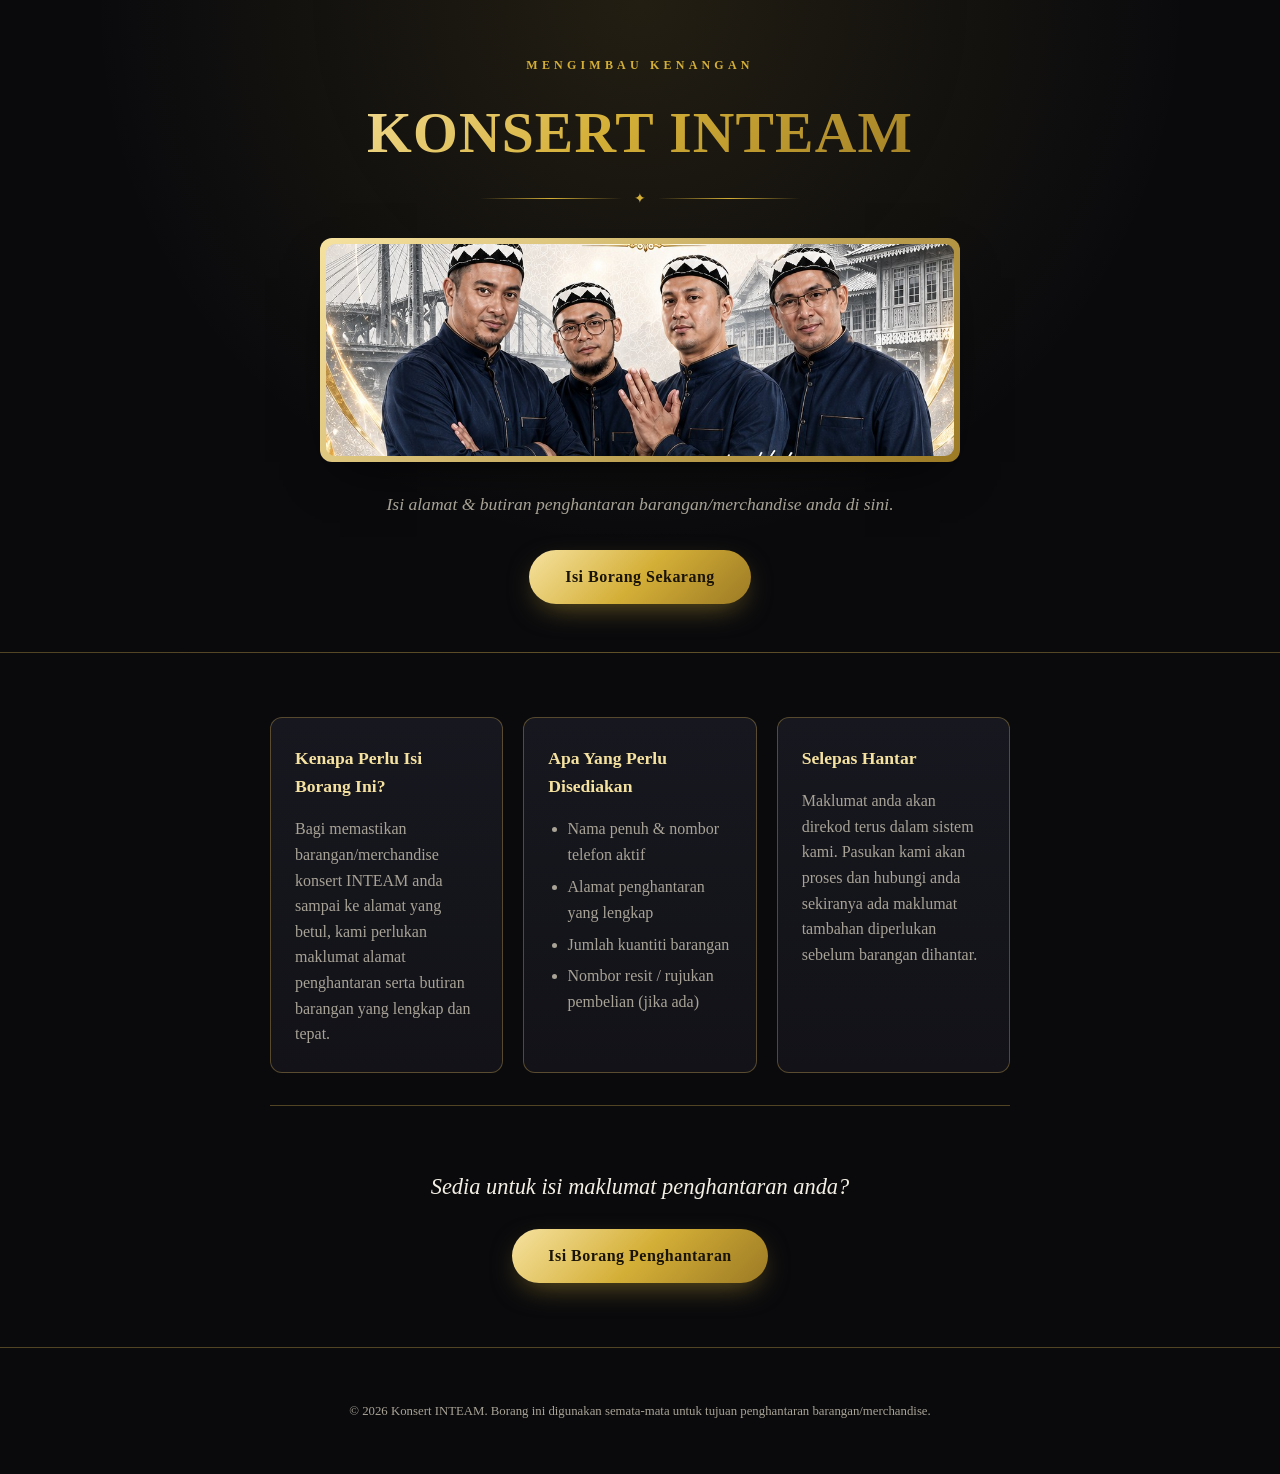
<file: index.html>
<!DOCTYPE html>
<html lang="ms">
<head>
<meta charset="UTF-8">
<meta name="viewport" content="width=device-width, initial-scale=1.0">
<title>Konsert INTEAM — Borang Penghantaran Barangan</title>
<link rel="stylesheet" href="style.css">
</head>
<body>
  <header class="hero">
    <div class="hero-inner">
      <p class="eyebrow">Mengimbau Kenangan</p>
      <h1 class="gold-text">KONSERT INTEAM</h1>
      <div class="divider"><span>&#10022;</span></div>

      <div class="hero-photo-frame">
        <img src="assets/inteam-group.jpg" alt="Kumpulan INTEAM" width="1024" height="345">
      </div>

      <p class="tagline">Isi alamat &amp; butiran penghantaran barangan/merchandise anda di sini.</p>
      <a class="btn btn-primary" href="form.html">Isi Borang Sekarang</a>
    </div>
  </header>

  <main class="container">
    <section class="info-grid">
      <div class="info-card">
        <h2>Kenapa Perlu Isi Borang Ini?</h2>
        <p>Bagi memastikan barangan/merchandise konsert INTEAM anda sampai ke alamat yang betul, kami perlukan
          maklumat alamat penghantaran serta butiran barangan yang lengkap dan tepat.</p>
      </div>
      <div class="info-card">
        <h2>Apa Yang Perlu Disediakan</h2>
        <ul>
          <li>Nama penuh &amp; nombor telefon aktif</li>
          <li>Alamat penghantaran yang lengkap</li>
          <li>Jumlah kuantiti barangan</li>
          <li>Nombor resit / rujukan pembelian (jika ada)</li>
        </ul>
      </div>
      <div class="info-card">
        <h2>Selepas Hantar</h2>
        <p>Maklumat anda akan direkod terus dalam sistem kami. Pasukan kami akan proses dan hubungi anda
          sekiranya ada maklumat tambahan diperlukan sebelum barangan dihantar.</p>
      </div>
    </section>

    <section class="cta-block">
      <h2>Sedia untuk isi maklumat penghantaran anda?</h2>
      <a class="btn btn-primary" href="form.html">Isi Borang Penghantaran</a>
    </section>
  </main>

  <footer class="site-footer">
    <p>&copy; 2026 Konsert INTEAM. Borang ini digunakan semata-mata untuk tujuan penghantaran barangan/merchandise.</p>
  </footer>
</body>
</html>
</file>
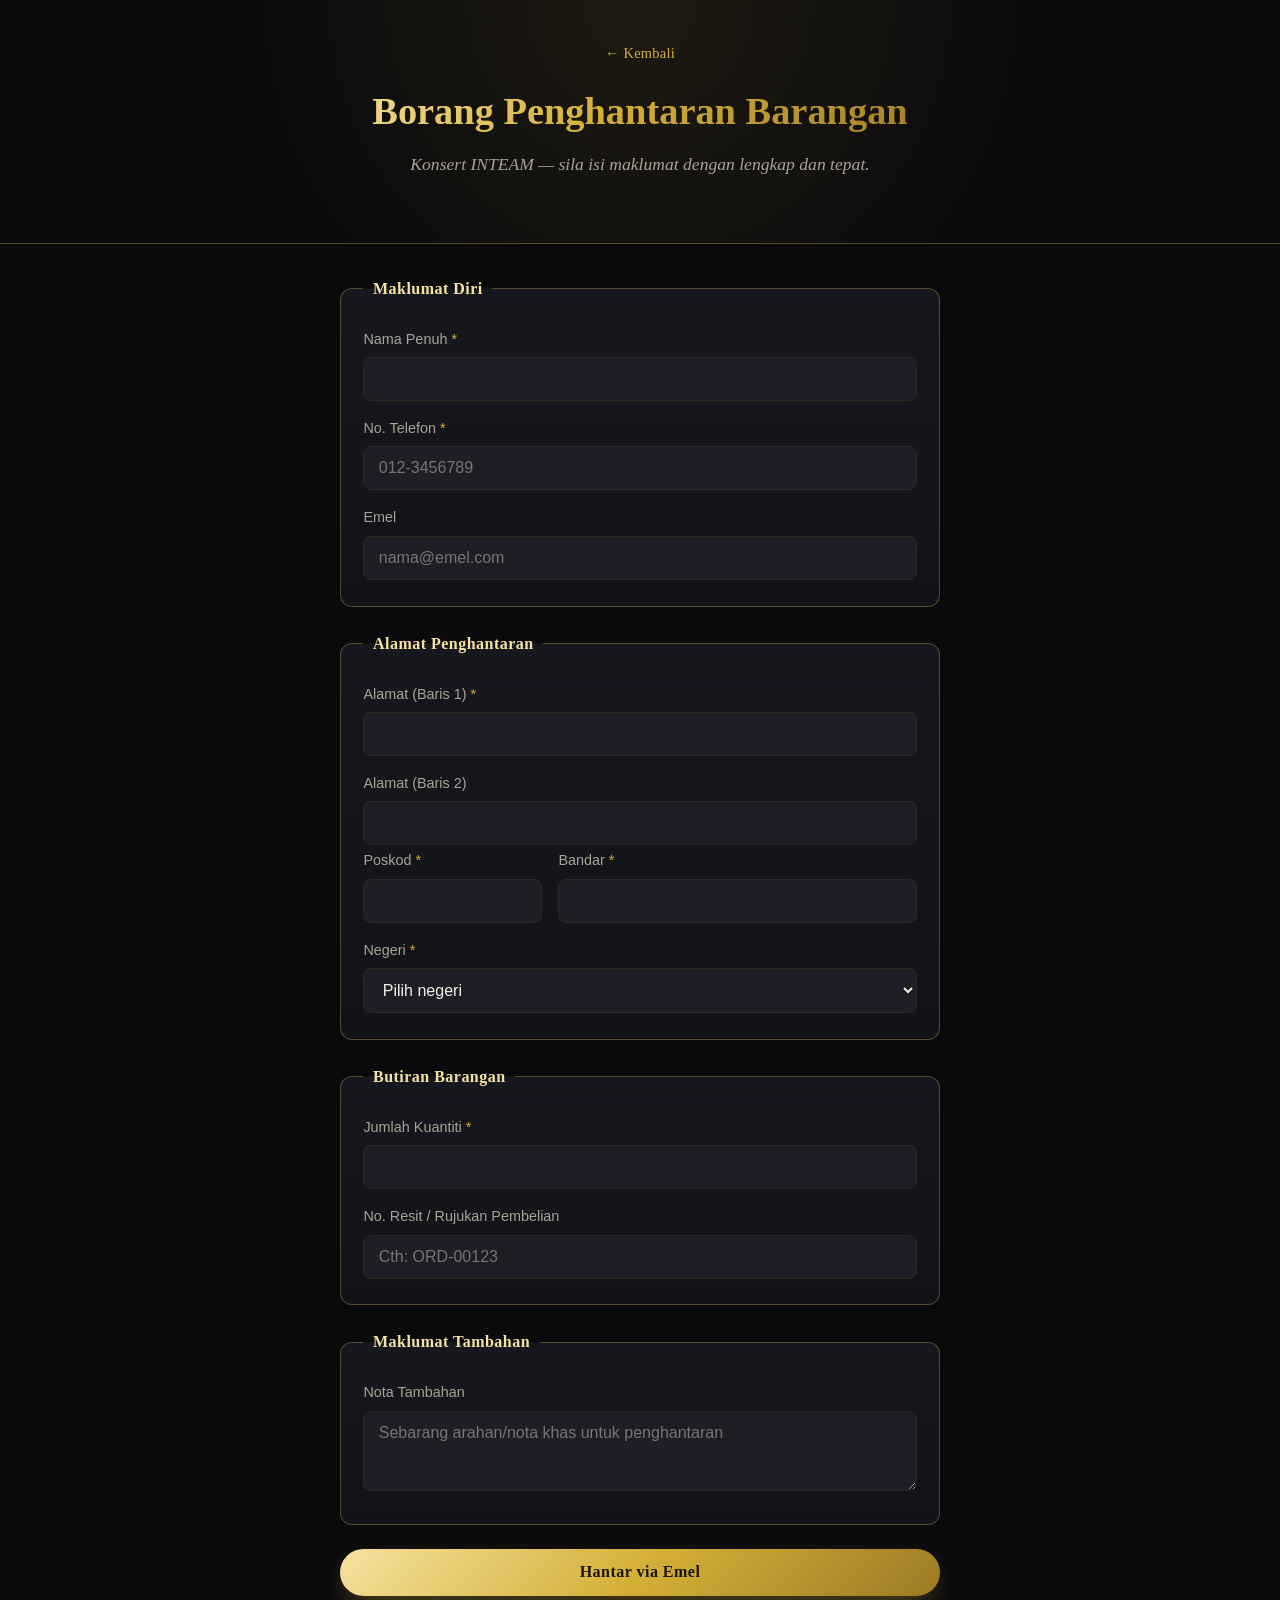
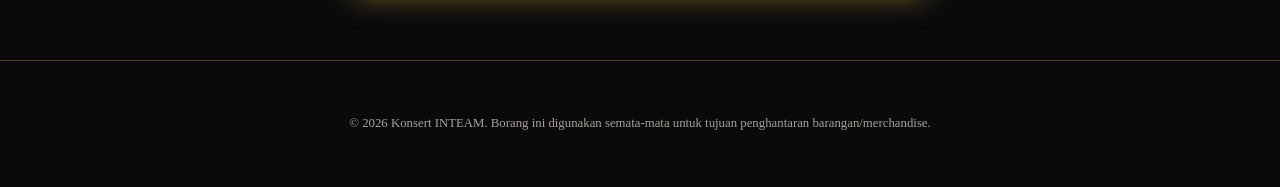
<file: form.html>
<!DOCTYPE html>
<html lang="ms">
<head>
<meta charset="UTF-8">
<meta name="viewport" content="width=device-width, initial-scale=1.0">
<title>Borang Penghantaran Barangan — Konsert INTEAM</title>
<link rel="stylesheet" href="style.css">
</head>
<body>
  <header class="page-header">
    <div class="page-header-inner">
      <a href="index.html" class="back-link">&larr; Kembali</a>
      <h1 class="gold-text">Borang Penghantaran Barangan</h1>
      <p class="tagline">Konsert INTEAM — sila isi maklumat dengan lengkap dan tepat.</p>
    </div>
  </header>

  <main class="container form-container">
    <form id="postage-form" novalidate>

      <fieldset>
        <legend>Maklumat Diri</legend>

        <label for="fullName">Nama Penuh <span class="required">*</span></label>
        <input type="text" id="fullName" name="fullName" required autocomplete="name">

        <label for="phone">No. Telefon <span class="required">*</span></label>
        <input type="tel" id="phone" name="phone" required autocomplete="tel" placeholder="012-3456789">

        <label for="email">Emel</label>
        <input type="email" id="email" name="email" autocomplete="email" placeholder="nama@emel.com">
      </fieldset>

      <fieldset>
        <legend>Alamat Penghantaran</legend>

        <label for="addressLine1">Alamat (Baris 1) <span class="required">*</span></label>
        <input type="text" id="addressLine1" name="addressLine1" required autocomplete="address-line1">

        <label for="addressLine2">Alamat (Baris 2)</label>
        <input type="text" id="addressLine2" name="addressLine2" autocomplete="address-line2">

        <div class="row">
          <div class="col">
            <label for="postcode">Poskod <span class="required">*</span></label>
            <input type="text" id="postcode" name="postcode" required inputmode="numeric" autocomplete="postal-code">
          </div>
          <div class="col">
            <label for="city">Bandar <span class="required">*</span></label>
            <input type="text" id="city" name="city" required autocomplete="address-level2">
          </div>
        </div>

        <label for="state">Negeri <span class="required">*</span></label>
        <select id="state" name="state" required autocomplete="address-level1">
          <option value="" disabled selected>Pilih negeri</option>
          <option>Johor</option>
          <option>Kedah</option>
          <option>Kelantan</option>
          <option>Melaka</option>
          <option>Negeri Sembilan</option>
          <option>Pahang</option>
          <option>Perak</option>
          <option>Perlis</option>
          <option>Pulau Pinang</option>
          <option>Sabah</option>
          <option>Sarawak</option>
          <option>Selangor</option>
          <option>Terengganu</option>
          <option>W.P. Kuala Lumpur</option>
          <option>W.P. Labuan</option>
          <option>W.P. Putrajaya</option>
        </select>
      </fieldset>

      <fieldset>
        <legend>Butiran Barangan</legend>

        <label for="quantity">Jumlah Kuantiti <span class="required">*</span></label>
        <input type="number" id="quantity" name="quantity" min="1" step="1" required>

        <label for="orderRef">No. Resit / Rujukan Pembelian</label>
        <input type="text" id="orderRef" name="orderRef" placeholder="Cth: ORD-00123">
      </fieldset>

      <fieldset>
        <legend>Maklumat Tambahan</legend>
        <label for="notes">Nota Tambahan</label>
        <textarea id="notes" name="notes" rows="3" placeholder="Sebarang arahan/nota khas untuk penghantaran"></textarea>
      </fieldset>

      <button type="submit" class="btn btn-primary" id="submit-btn">Hantar via Emel</button>
    </form>
  </main>

  <footer class="site-footer">
    <p>&copy; 2026 Konsert INTEAM. Borang ini digunakan semata-mata untuk tujuan penghantaran barangan/merchandise.</p>
  </footer>

  <script src="config.js"></script>
  <script src="script.js"></script>
</body>
</html>
</file>
<file: style.css>
:root {
  --bg: #0a0a0d;
  --bg-elevated: #121218;
  --surface: #17171f;
  --surface-2: #1e1e27;
  --border: #2c2a20;
  --border-gold: rgba(212, 175, 85, 0.35);
  --text: #f3efe4;
  --text-muted: #a8a396;
  --gold-1: #f6e2a0;
  --gold-2: #d4af37;
  --gold-3: #9c7a24;
  --success: #4caf82;
  --error: #e0715a;
  --radius: 12px;
  font-size: 16px;
}

* { box-sizing: border-box; }

body {
  margin: 0;
  font-family: Georgia, "Times New Roman", "Noto Serif", serif;
  background: var(--bg);
  color: var(--text);
  line-height: 1.6;
}

.gold-text {
  background: linear-gradient(135deg, var(--gold-1) 0%, var(--gold-2) 45%, var(--gold-3) 100%);
  -webkit-background-clip: text;
  background-clip: text;
  color: transparent;
}

.container {
  max-width: 780px;
  margin: 0 auto;
  padding: 2rem 1.25rem 4rem;
}

/* Ornament divider */
.divider {
  display: flex;
  align-items: center;
  justify-content: center;
  gap: 0.75rem;
  margin: 0 auto 1.5rem;
  max-width: 320px;
}

.divider::before,
.divider::after {
  content: "";
  flex: 1;
  height: 1px;
  background: linear-gradient(90deg, transparent, var(--gold-2), transparent);
}

.divider span {
  color: var(--gold-2);
  font-size: 0.9rem;
}

/* Hero / landing */
.hero {
  position: relative;
  background:
    radial-gradient(circle at 50% 0%, rgba(212, 175, 55, 0.12), transparent 60%),
    var(--bg);
  border-bottom: 1px solid var(--border-gold);
  text-align: center;
  padding: 3.5rem 1.25rem 3rem;
  overflow: hidden;
}

.hero-inner { max-width: 640px; margin: 0 auto; position: relative; z-index: 1; }

.eyebrow {
  text-transform: uppercase;
  letter-spacing: 0.35em;
  font-size: 0.75rem;
  color: var(--gold-2);
  font-weight: 600;
  margin: 0 0 0.75rem;
}

.hero h1 {
  font-family: "Palatino Linotype", Palatino, Georgia, serif;
  font-size: clamp(2.4rem, 7vw, 3.6rem);
  font-weight: 700;
  margin: 0 0 0.5rem;
  letter-spacing: 0.02em;
}

.hero-photo-frame {
  margin: 1.75rem auto;
  max-width: 640px;
  border-radius: var(--radius);
  padding: 6px;
  background: linear-gradient(135deg, var(--gold-1), var(--gold-3));
  box-shadow: 0 20px 50px -20px rgba(0, 0, 0, 0.8);
}

.hero-photo-frame img {
  display: block;
  width: 100%;
  height: auto;
  border-radius: calc(var(--radius) - 3px);
}

.tagline {
  font-style: italic;
  color: var(--text-muted);
  font-size: 1.1rem;
  margin: 0 0 2rem;
}

.btn {
  display: inline-block;
  border: none;
  border-radius: 999px;
  padding: 0.9rem 2.25rem;
  font-family: Georgia, serif;
  font-size: 1rem;
  font-weight: 700;
  letter-spacing: 0.03em;
  text-decoration: none;
  cursor: pointer;
  transition: transform 0.15s ease, box-shadow 0.15s ease;
}

.btn-primary {
  background: linear-gradient(135deg, var(--gold-1) 0%, var(--gold-2) 50%, var(--gold-3) 100%);
  color: #1a1408;
  box-shadow: 0 10px 30px -10px rgba(212, 175, 55, 0.55);
}

.btn-primary:hover { transform: translateY(-1px); box-shadow: 0 14px 34px -10px rgba(212, 175, 55, 0.7); }
.btn-primary:active { transform: translateY(0); }
.btn-primary:disabled { opacity: 0.6; cursor: not-allowed; }

/* Info grid */
.info-grid {
  display: grid;
  gap: 1.25rem;
  grid-template-columns: repeat(auto-fit, minmax(220px, 1fr));
  margin: 2rem 0;
}

.info-card {
  background: linear-gradient(180deg, var(--surface), var(--bg-elevated));
  border: 1px solid var(--border-gold);
  border-radius: var(--radius);
  padding: 1.6rem 1.5rem;
}

.info-card h2 {
  font-size: 1.1rem;
  margin-top: 0;
  color: var(--gold-1);
  font-weight: 700;
}
.info-card p, .info-card ul { color: var(--text-muted); margin-bottom: 0; }
.info-card ul { padding-left: 1.2rem; }
.info-card li { margin-bottom: 0.4rem; }

.cta-block {
  text-align: center;
  border-top: 1px solid var(--border-gold);
  padding-top: 2.75rem;
  margin-top: 2rem;
}

.cta-block h2 {
  font-size: 1.4rem;
  margin-bottom: 1.5rem;
  font-weight: 400;
  font-style: italic;
  color: var(--text);
}

/* Page header (form page) */
.page-header {
  border-bottom: 1px solid var(--border-gold);
  padding: 2.5rem 1.25rem 2rem;
  text-align: center;
  background: radial-gradient(circle at 50% 0%, rgba(212, 175, 55, 0.1), transparent 60%);
}

.page-header-inner { max-width: 640px; margin: 0 auto; position: relative; }

.back-link {
  display: inline-block;
  color: var(--gold-2);
  text-decoration: none;
  font-size: 0.9rem;
  margin-bottom: 1rem;
  letter-spacing: 0.02em;
}

.back-link:hover { color: var(--gold-1); }

.page-header h1 {
  font-family: "Palatino Linotype", Palatino, Georgia, serif;
  font-size: clamp(1.7rem, 4.5vw, 2.4rem);
  margin: 0 0 0.5rem;
}

/* Form */
.form-container { max-width: 640px; }

fieldset {
  border: 1px solid var(--border-gold);
  border-radius: var(--radius);
  padding: 1.4rem 1.4rem 1.6rem;
  margin: 0 0 1.5rem;
  background: linear-gradient(180deg, var(--surface), var(--bg-elevated));
}

legend {
  padding: 0 0.6rem;
  font-weight: 700;
  color: var(--gold-1);
  letter-spacing: 0.03em;
}

label {
  display: block;
  margin: 1rem 0 0.4rem;
  font-size: 0.9rem;
  color: var(--text-muted);
  font-family: -apple-system, BlinkMacSystemFont, "Segoe UI", sans-serif;
}

label:first-of-type { margin-top: 0.25rem; }

.required { color: var(--gold-2); }

input, select, textarea {
  width: 100%;
  padding: 0.75rem 0.9rem;
  border-radius: 8px;
  border: 1px solid var(--border);
  background: var(--surface-2);
  color: var(--text);
  font-size: 1rem;
  font-family: -apple-system, BlinkMacSystemFont, "Segoe UI", sans-serif;
}

input:focus, select:focus, textarea:focus {
  outline: none;
  border-color: var(--gold-2);
  box-shadow: 0 0 0 3px rgba(212, 175, 55, 0.15);
}

textarea { resize: vertical; }

.row {
  display: grid;
  grid-template-columns: 1fr 2fr;
  gap: 1rem;
}

.form-message {
  min-height: 1.4rem;
  font-size: 0.9rem;
  margin-bottom: 1rem;
  font-family: -apple-system, BlinkMacSystemFont, "Segoe UI", sans-serif;
}

.form-message.success { color: var(--success); }
.form-message.error { color: var(--error); }

#submit-btn { width: 100%; }

.site-footer {
  text-align: center;
  color: var(--text-muted);
  font-size: 0.8rem;
  padding: 2.5rem 1.25rem;
  border-top: 1px solid var(--border-gold);
}

@media (max-width: 480px) {
  .row { grid-template-columns: 1fr; }
}
</file>
